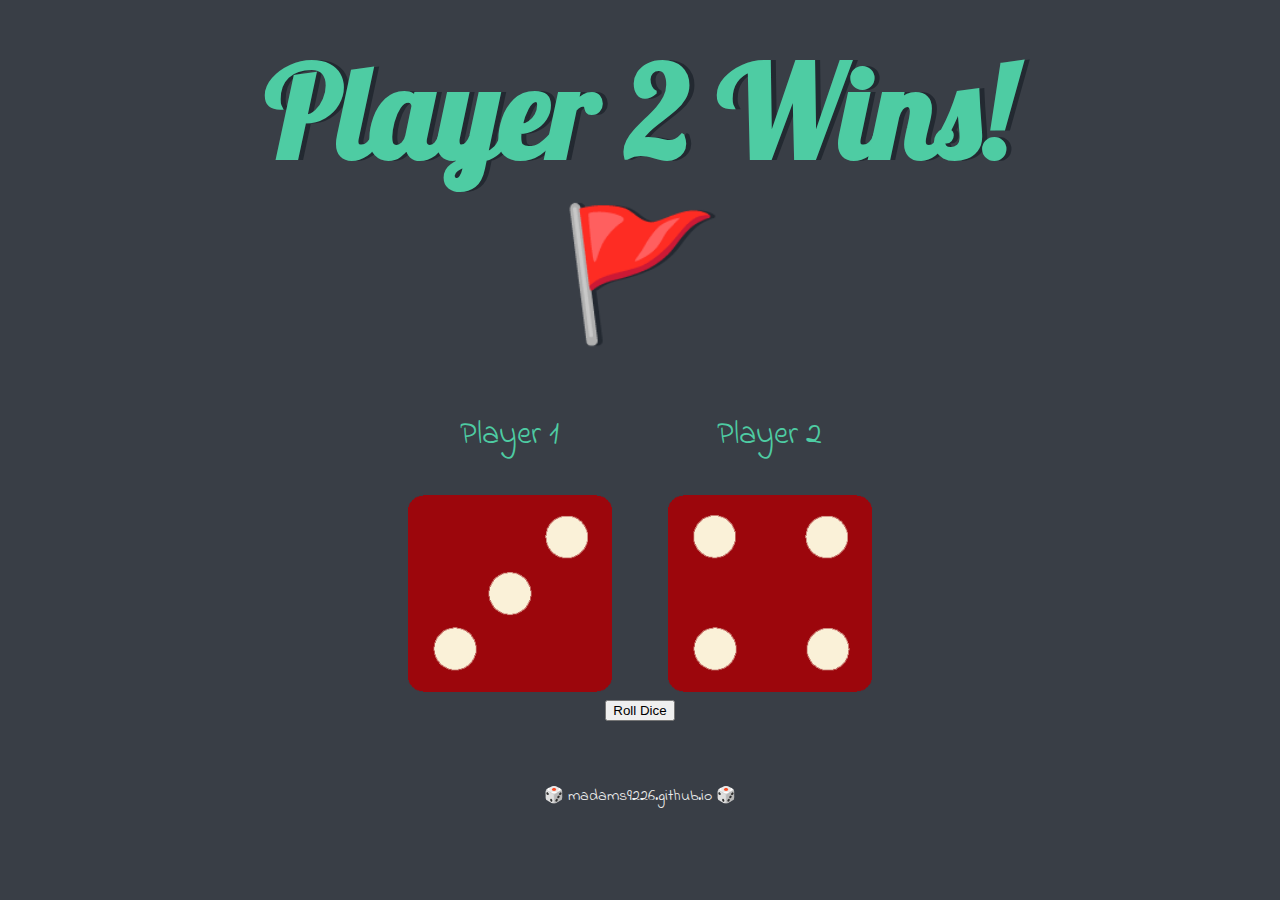
<file: index.html>
<!DOCTYPE html>
<html lang="en">
  <head>
    <meta charset="utf-8" />
    <title>Dice Game</title>

    <link rel="stylesheet" href="styles.css" />

    <link
      href="https://fonts.googleapis.com/css?family=Indie+Flower|Lobster"
      rel="stylesheet"
    />
  </head>

  <body>
    <div class="container">
      <h1>Roll The Dice!</h1>

      <div class="dice-row">

        <div class="dice">
          <p>Player 1</p>
          <img class="img1" src="./images/dice6.png" />
        </div>

        <div class="dice">
          <p>Player 2</p>
          <img class="img2" src="./images/dice6.png" />
        </div>

      </div>

      <div class="roll-area">
        <button class="roll-btn" onclick="rollDice()">Roll Dice</button>
      </div>

    </div>

    <footer>
      🎲 madams9226.github.io 🎲
    </footer>

    <script src="index.js"></script>
  </body>
</html>
</file>
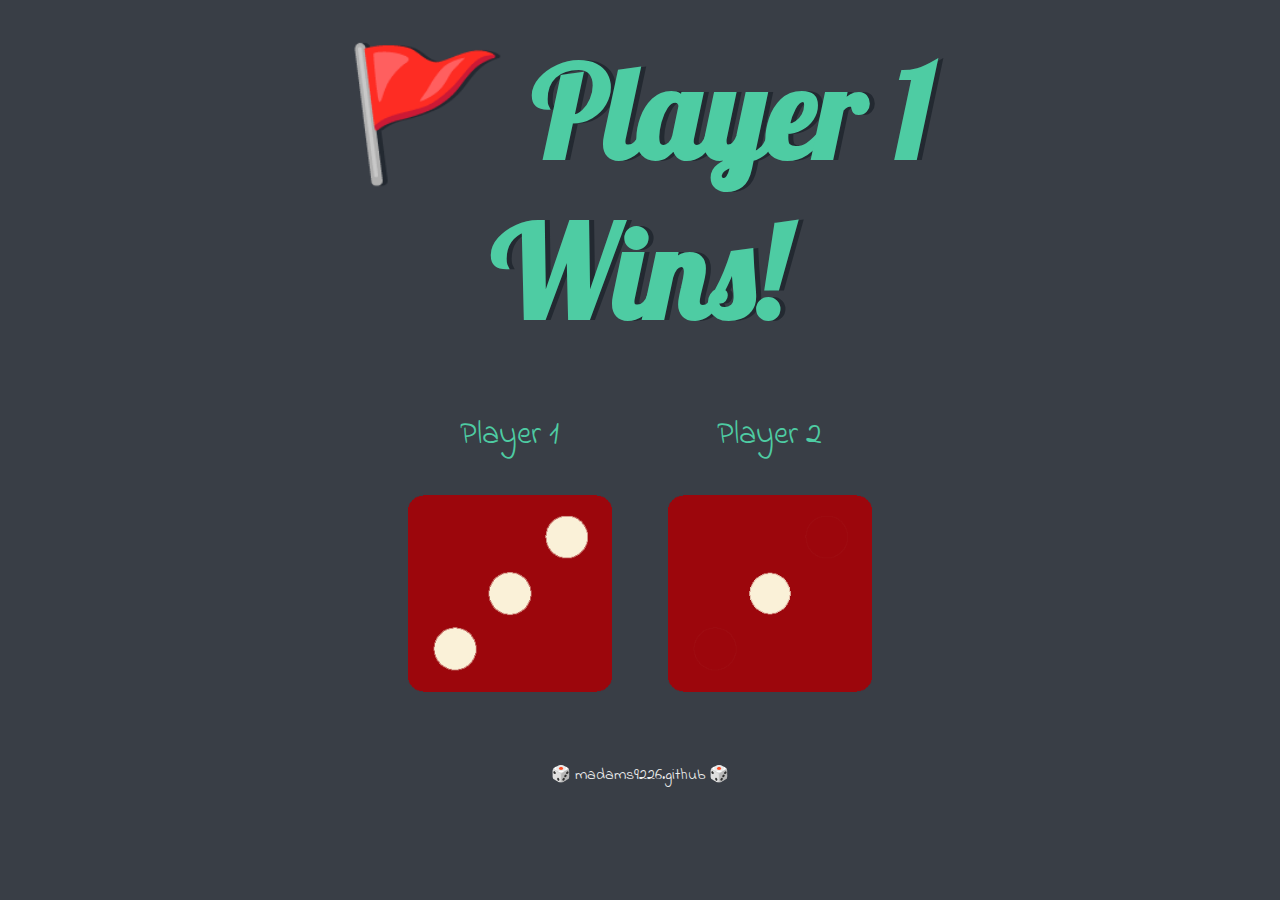
<file: dicee.html>
<!DOCTYPE html>
<html lang="en" dir="ltr">
  <head>
    <meta charset="utf-8" />
    <title>Dicee</title>
    <link rel="stylesheet" href="styles.css" />
    <link
      href="https://fonts.googleapis.com/css?family=Indie+Flower|Lobster"
      rel="stylesheet"
    />
  </head>
  <body>
    <div class="container">
      <h1>Refresh Me</h1>

      <div class="dice">
        <p>Player 1</p>
        <img class="img1" src="./images/dice6.png" />
      </div>

      <div class="dice">
        <p>Player 2</p>
        <img class="img2" src="./images/dice6.png" />
      </div>
    </div>

    <footer>🎲 madams9226.github 🎲</footer>
    <script src="index.js" charset="utf-8"></script>
  </body>
</html>
</file>
<file: styles.css>
.container {
  width: 70%;
  margin: auto;
  text-align: center;
}

.dice {
  text-align: center;
  display: inline-block;

}

body {
  background-color: #393E46;
}

h1 {
  margin: 30px;
  font-family: 'Lobster', cursive;
  text-shadow: 5px 0 #232931;
  font-size: 8rem;
  color: #4ECCA3;
}

p {
  font-size: 2rem;
  color: #4ECCA3;
  font-family: 'Indie Flower', cursive;
}

img {
  width: 80%;
}

footer {
  margin-top: 5%;
  color: #EEEEEE;
  text-align: center;
  font-family: 'Indie Flower', cursive;

}
</file>
